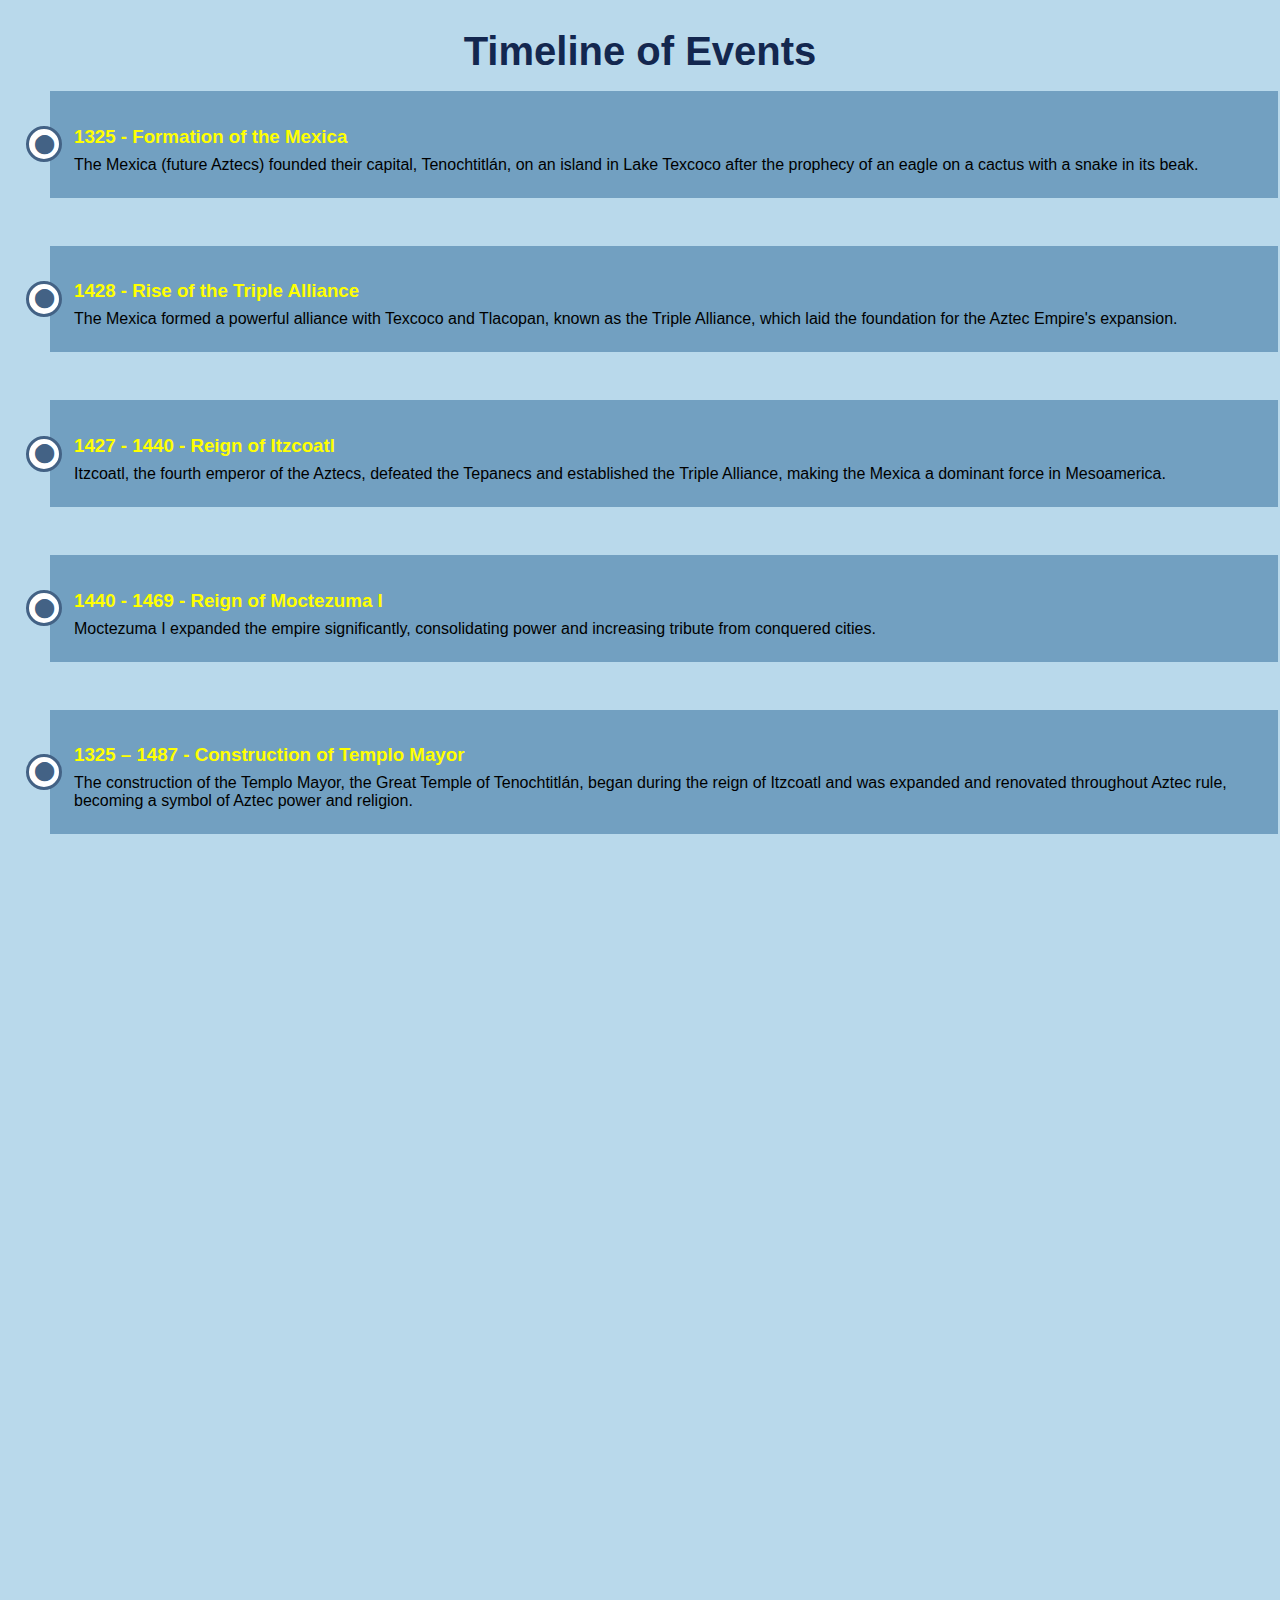
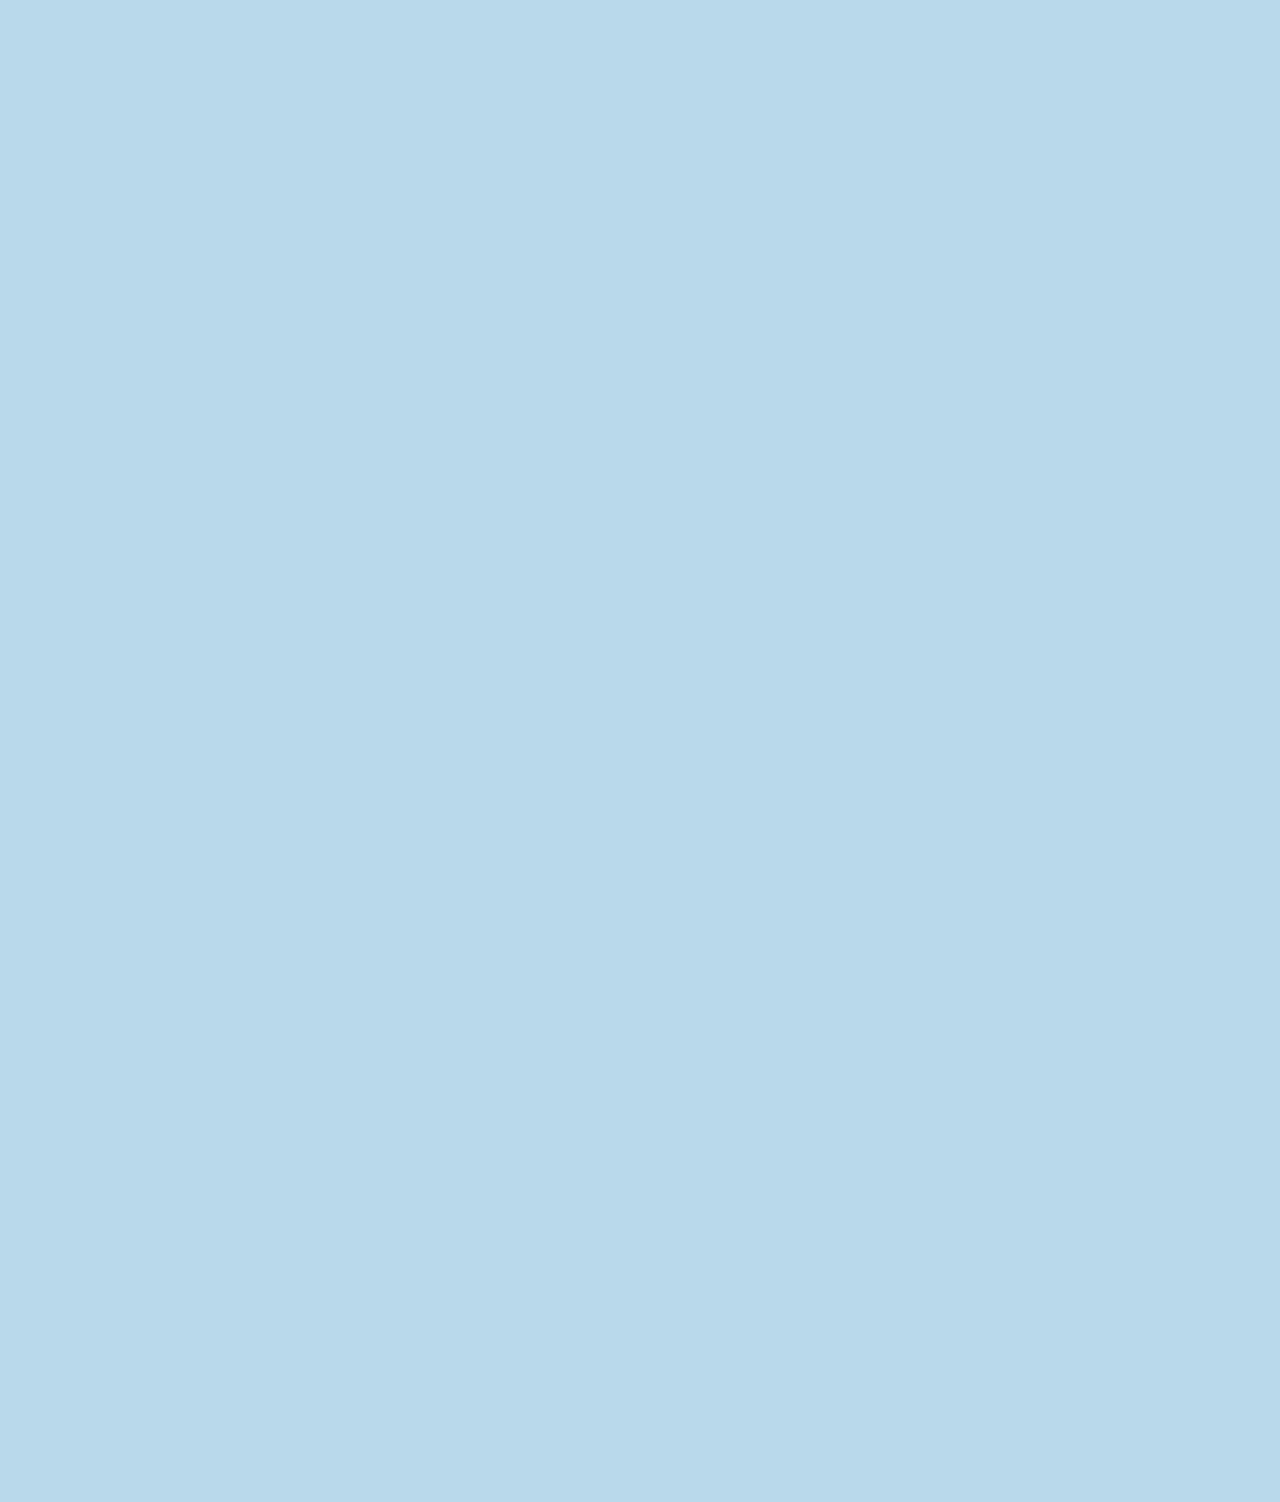
<file: Timeline.html>
<!DOCTYPE html>
<html lang="en">
<head>
  <meta charset="UTF-8">
  <meta name="viewport" content="width=device-width, initial-scale=1.0">

  <link rel="stylesheet" href="https://cdnjs.cloudflare.com/ajax/libs/font-awesome/6.0.0-beta3/css/all.min.css">
  <link rel="stylesheet" href="Timeline.css">
  <script defer src="Timeline.js"></script>
  <title>Timeline</title>
</head>
<body>
  <h1>Timeline of Events</h1>

  <ul class="timeline">
    <li class="timeline-card">
      <span aria-hidden="true" class="fa fa-stack fa-2x circle-custom">
        <i aria-hidden="true" class="fa fas fa-circle fa-stack-2x"></i> &nbsp;
      </span>
      <div class="subcard">
        <h3 class="timeline-title">1325 - Formation of the Mexica</h3>
        The Mexica (future Aztecs) founded their capital, Tenochtitlán, on an island in Lake Texcoco after the prophecy of an eagle on a cactus with a snake in its beak.
      </div>
    </li>
    <li class="timeline-card">
      <span aria-hidden="true" class="fa fa-stack fa-2x circle-custom">
        <i aria-hidden="true" class="fa fas fa-circle fa-stack-2x"></i> &nbsp;
      </span>
      <div class="subcard">
        <h3 class="timeline-title">1428 - Rise of the Triple Alliance</h3>
        The Mexica formed a powerful alliance with Texcoco and Tlacopan, known as the Triple Alliance, which laid the foundation for the Aztec Empire's expansion.
      </div>
    </li>
    <li class="timeline-card">
      <span aria-hidden="true" class="fa fa-stack fa-2x circle-custom">
        <i aria-hidden="true" class="fa fas fa-circle fa-stack-2x"></i> &nbsp;
      </span>
      <div class="subcard">
        <h3 class="timeline-title">1427 - 1440 - Reign of Itzcoatl</h3>
        Itzcoatl, the fourth emperor of the Aztecs, defeated the Tepanecs and established the Triple Alliance, making the Mexica a dominant force in Mesoamerica.
      </div>
    </li>

<li class="timeline-card">
  <span aria-hidden="true" class="fa fa-stack fa-2x circle-custom">
    <i aria-hidden="true" class="fa fas fa-circle fa-stack-2x"></i> &nbsp;
  </span>
  <div class="subcard">
    <h3 class="timeline-title">1440 - 1469 - Reign of Moctezuma I</h3>
    Moctezuma I expanded the empire significantly, consolidating power and increasing tribute from conquered cities.
  </div>
</li>
<li class="timeline-card">
    <span aria-hidden="true" class="fa fa-stack fa-2x circle-custom">
      <i aria-hidden="true" class="fa fas fa-circle fa-stack-2x"></i> &nbsp;
    </span>
    <div class="subcard">
      <h3 class="timeline-title">1325 – 1487 - Construction of Templo Mayor</h3>
      The construction of the Templo Mayor, the Great Temple of Tenochtitlán, began during the reign of Itzcoatl and was expanded and renovated throughout Aztec rule, becoming a symbol of Aztec power and religion.
    </div>
  </li>
  <li class="timeline-card">
    <span aria-hidden="true" class="fa fa-stack fa-2x circle-custom">
      <i aria-hidden="true" class="fa fas fa-circle fa-stack-2x"></i> &nbsp;
    </span>
    <div class="subcard">
      <h3 class="timeline-title">1469 – 1481 - Reign of Axayacatl</h3>
      Axayacatl led successful military campaigns, notably against the Tarascans, and initiated a period of territorial expansion.
    </div>
  </li>
  <li class="timeline-card">
    <span aria-hidden="true" class="fa fa-stack fa-2x circle-custom">
      <i aria-hidden="true" class="fa fas fa-circle fa-stack-2x"></i> &nbsp;
    </span>
    <div class="subcard">
      <h3 class="timeline-title">1450s – The Flower Wars Begin</h3>
      A series of ritual wars between the Aztecs and neighboring city-states, such as Tlaxcala, aimed at capturing prisoners for sacrifice.
    </div>
  </li>
  <li class="timeline-card">
    <span aria-hidden="true" class="fa fa-stack fa-2x circle-custom">
      <i aria-hidden="true" class="fa fas fa-circle fa-stack-2x"></i> &nbsp;
    </span>
    <div class="subcard">
      <h3 class="timeline-title">1481 – 1486 - Reign of Tizoc </h3>
      Tizoc's reign is noted for his military campaigns and the expansion of the empire, though his reign was seen as ineffective due to defeats in battle.
    </div>
  </li>
  <li class="timeline-card">
    <span aria-hidden="true" class="fa fa-stack fa-2x circle-custom">
      <i aria-hidden="true" class="fa fas fa-circle fa-stack-2x"></i> &nbsp;
    </span>
    <div class="subcard">
      <h3 class="timeline-title">1480s - Construction of the Great Causeway to Tenochtitlán</h3>
      A monumental construction project connecting the island city of Tenochtitlán to the mainland, facilitating trade and military mobility.
    </div>
  </li>

<li class="timeline-card">
  <span aria-hidden="true" class="fa fa-stack fa-2x circle-custom">
    <i aria-hidden="true" class="fa fas fa-circle fa-stack-2x"></i> &nbsp;
  </span>
  <div class="subcard">
    <h3 class="timeline-title">1486 – 1502 - Reign of Ahuitzotl</h3>
    Ahuitzotl expanded the empire to its greatest territorial extent, including the conquest of Oaxaca and other regions, while overseeing the completion of the Templo Mayor.
  </div>
</li>

<li class="timeline-card">
  <span aria-hidden="true" class="fa fa-stack fa-2x circle-custom">
    <i aria-hidden="true" class="fa fas fa-circle fa-stack-2x"></i> &nbsp;
  </span>
  <div class="subcard">
    <h3 class="timeline-title">1490s - The Tribute System Expands</h3>
    The Aztecs established an extensive tribute system from conquered regions, reinforcing their dominance and bringing in vast wealth.
  </div>
</li>

<li class="timeline-card">
  <span aria-hidden="true" class="fa fa-stack fa-2x circle-custom">
    <i aria-hidden="true" class="fa fas fa-circle fa-stack-2x"></i> &nbsp;
  </span>
  <div class="subcard">
    <h3 class="timeline-title">1519 - First Contact with Europeans – Arrival of Hernán Cortés </h3>
    The Spanish conquistador Hernán Cortés and his men arrived on the shores of the Aztec Empire, marking the beginning of European contact with the Aztecs.
  </div>
</li>

<li class="timeline-card">
  <span aria-hidden="true" class="fa fa-stack fa-2x circle-custom">
    <i aria-hidden="true" class="fa fas fa-circle fa-stack-2x"></i> &nbsp;
  </span>
  <div class="subcard">
    <h3 class="timeline-title">1502 – 1520 - Moctezuma II Becomes Emperor</h3>
    Moctezuma II ascended to the throne and ruled during a time of increasing tension and prosperity, but also the beginning of Aztec decline.
  </div>
</li>
<li class="timeline-card">
  <span aria-hidden="true" class="fa fa-stack fa-2x circle-custom">
    <i aria-hidden="true" class="fa fas fa-circle fa-stack-2x"></i> &nbsp;
  </span>
  <div class="subcard">
    <h3 class="timeline-title">1519 - The Spanish Reception</h3>
    Moctezuma II initially welcomed Cortés and his men, believing they might be the gods Quetzalcoatl’s return, a decision that ultimately led to the downfall of the Aztec Empire.
  </div>
</li>
<li class="timeline-card">
  <span aria-hidden="true" class="fa fa-stack fa-2x circle-custom">
    <i aria-hidden="true" class="fa fas fa-circle fa-stack-2x"></i> &nbsp;
  </span>
  <div class="subcard">
    <h3 class="timeline-title">1520 - The Night of Sorrows </h3>
    After the Spanish were expelled from Tenochtitlán, they returned with reinforcements, leading to the deadly siege of Tenochtitlán by the Aztecs.
  </div>
</li>
<li class="timeline-card">
  <span aria-hidden="true" class="fa fa-stack fa-2x circle-custom">
    <i aria-hidden="true" class="fa fas fa-circle fa-stack-2x"></i> &nbsp;
  </span>
  <div class="subcard">
    <h3 class="timeline-title">1521 - The Fall of Tenochtitlán </h3>
    The Spanish, with the help of Tlaxcalan allies and the spread of smallpox, laid siege to Tenochtitlán. The city fell on August 13, 1521, marking the end of the Aztec Empire.
  </div>
</li>
<li class="timeline-card">
  <span aria-hidden="true" class="fa fa-stack fa-2x circle-custom">
    <i aria-hidden="true" class="fa fas fa-circle fa-stack-2x"></i> &nbsp;
  </span>
  <div class="subcard">
    <h3 class="timeline-title">1521 - The Siege of Tenochtitlán </h3>
    The final siege of Tenochtitlán by Cortés and his forces, combined with Aztec infighting and the devastation caused by disease, led to the city’s eventual collapse.
  </div>
</li>
<li class="timeline-card">
  <span aria-hidden="true" class="fa fa-stack fa-2x circle-custom">
    <i aria-hidden="true" class="fa fas fa-circle fa-stack-2x"></i> &nbsp;
  </span>
  <div class="subcard">
    <h3 class="timeline-title">1521 - Aztec Religious Rituals Continue </h3>
    AAlthough the Aztec Empire fell, the influence of Aztec religion and culture persisted for some time, especially in rural areas under Spanish control.
  </div>
</li>
<li class="timeline-card">
  <span aria-hidden="true" class="fa fa-stack fa-2x circle-custom">
    <i aria-hidden="true" class="fa fas fa-circle fa-stack-2x"></i> &nbsp;
  </span>
  <div class="subcard">
    <h3 class="timeline-title">1521 - The Spanish Destruction of the Templo Mayor </h3>
    After the fall of Tenochtitlán, the Spanish began to destroy the Templo Mayor and much of the city’s infrastructure, symbolizing the end of the Aztec civilization.
  </div>
  </ul>


</body>
</html>
</file>
<file: Timeline.css>
body {
 
  font-family: Arial, sans-serif;
  background-color: #B9D9EB;
  justify-content: center;     
  margin: 0;  
   
  }
  
  .timeline {
    display: block;
    margin-left: 0;
    padding-left: 0;
    list-style-type: none;
    position: relative;
  }

  h1 {
    font-size: clamp(20px, 3rem, 40px);
    margin-bottom: 10px;
    color: #13274F; 
    line-height: 1.2;
    white-space: normal;  
    text-align: center;       
  }

  .timeline-card {
    display: flex;
    justify-content: flex-start; 
    align-items: center;
    color: #436285;
    position: relative;
    opacity: 0;  
    transform: translateY(20px); 
    transition: opacity 0.6s ease, transform 0.6s ease;
    margin-left: 50px; 
  }
  
  .timeline-card.visible {
    opacity: 1;
    transform: translateY(0);
  }
  
  .timeline li {
    position: relative;
    margin-bottom: 3rem; 
  }
  
  .timeline li:before {
    content: "";
    width: 4px;  
    position: absolute;
    left: 32px; 
    top: 0;
    background-color: rgb(30, 46, 47); 
    z-index: -1;
  }
  
  .timeline-card:first-child:before {
    height: 50%; 
    top: 50%;
  }
  
  .timeline-card:last-child:before {
    height: 50%; 
    bottom: 0;
  }
  
  .timeline-title {
    margin-bottom: 0.5rem;
    color: #ff0;
  }
  
  .circle-custom {
    position: absolute;
    left: -24px; 
    top: 50%;
    transform: translateY(-50%); 
    width: 30px; 
    height: 30px;
    background-color: #fff;
    border-radius: 50%; 
    border: 3px solid #436285; 
    display: flex;
    justify-content: center;
    align-items: center;
    z-index: 1;
  }
  
  .circle-custom i {
    font-size: 1.2rem; 
    color: #436285;
  }
  
  .subcard {
    padding: 1em 1.5em 1.5em 1.5em;
    background: #72a0c1;
    color: black;
    width: calc(100% - 50px); 
    min-height: 3.3rem;
  }
</file>
